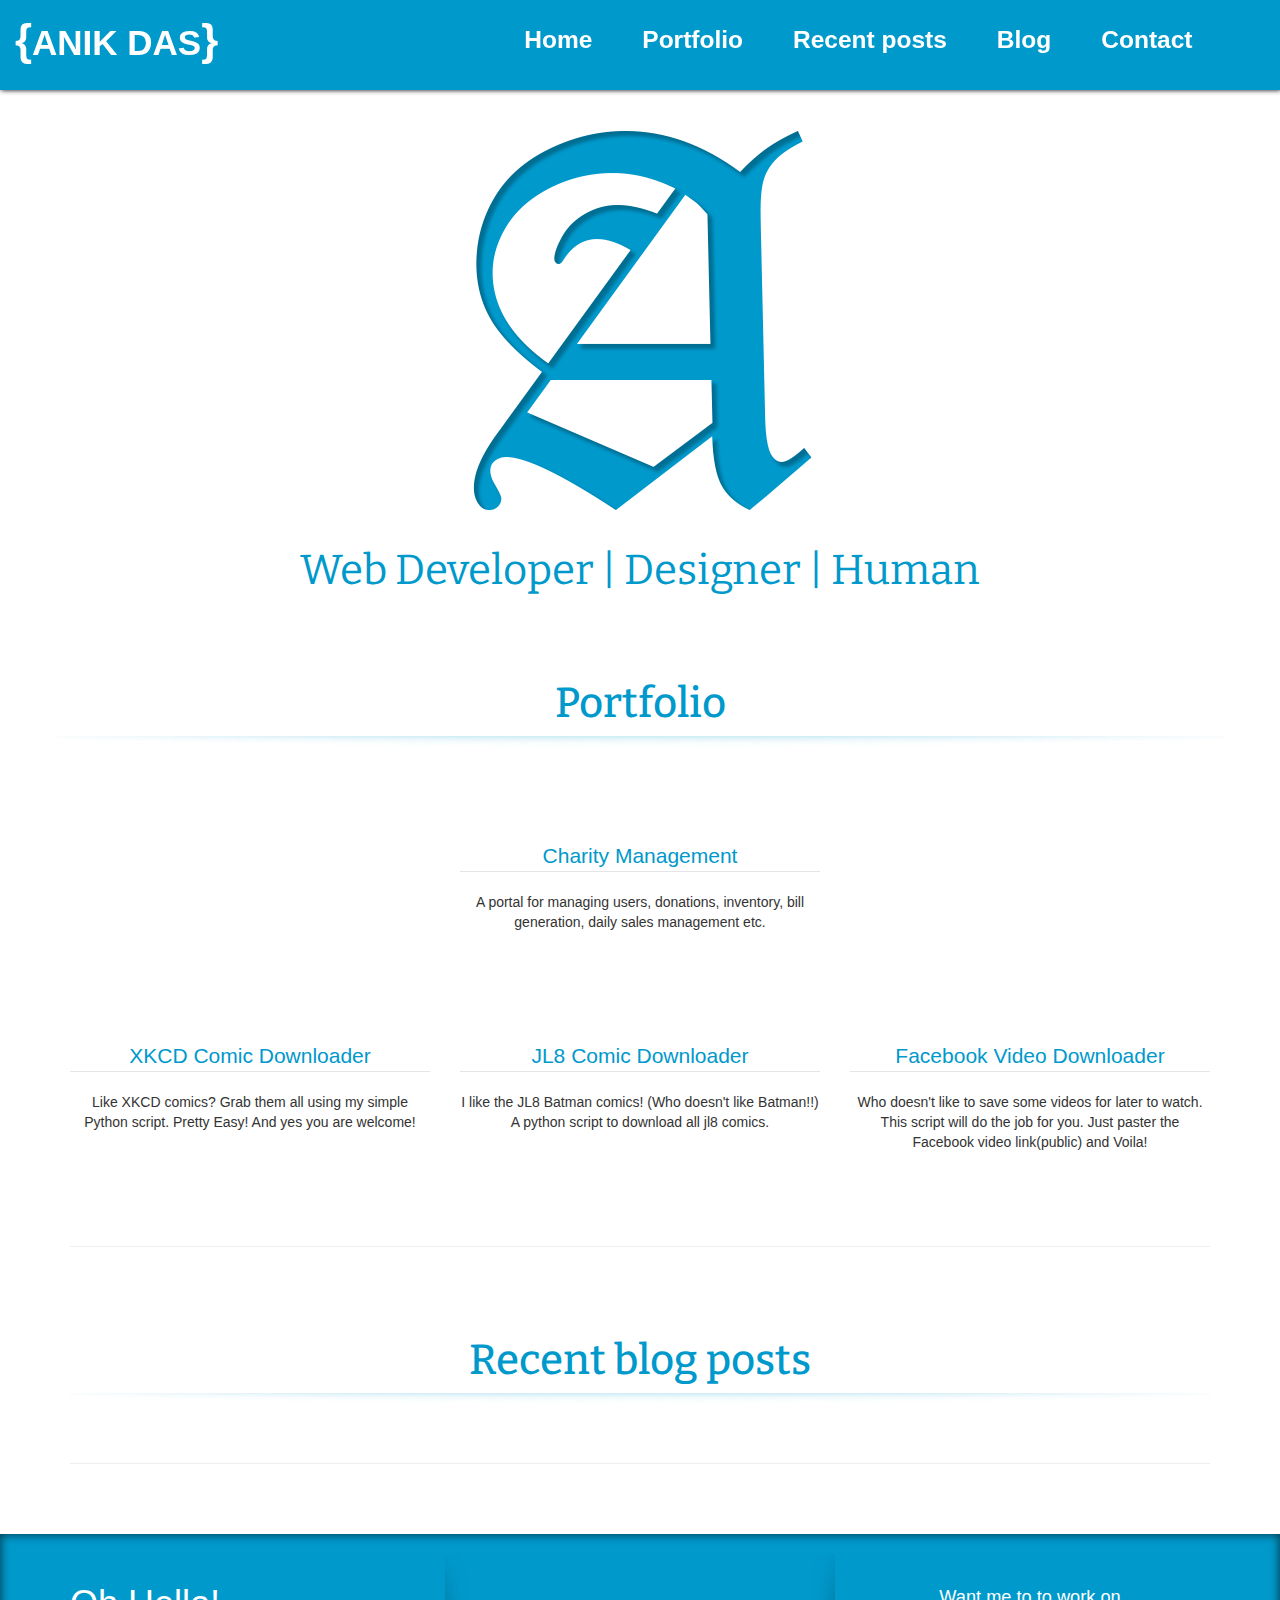
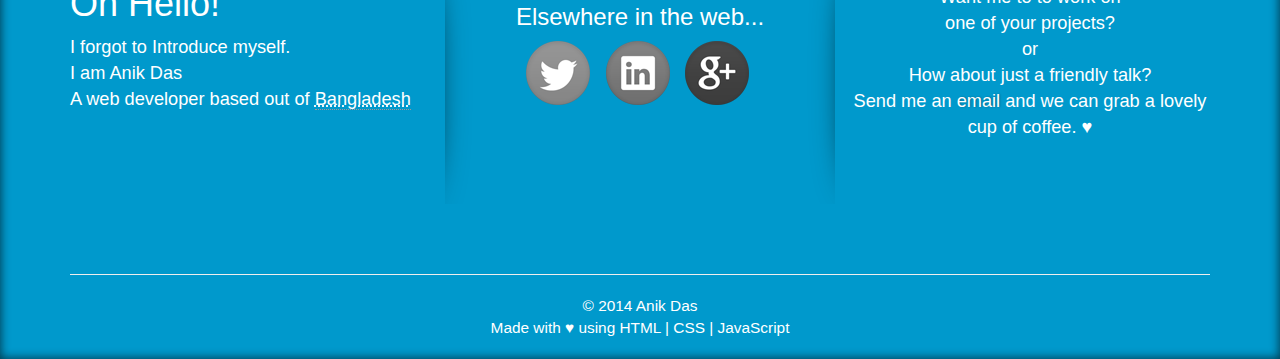
<file: index.html>
<!DOCTYPE html>
<html lang="en">
  <head>
    <meta charset="utf-8">
    <meta http-equiv="X-UA-Compatible" content="IE=edge">
    <meta name = "description" content="Welcome to the personal website of Anik Das, web developer based out of Bangladesh" >
    <meta name="viewport" content="width=device-width, initial-scale=1">
    <title>Anik Das</title>

    <!-- Bootstrap -->
    <link href="bootstrap/css/bootstrap.min.css" rel="stylesheet">
    <link href="css/main.css" rel="stylesheet">
    <link href='http://fonts.googleapis.com/css?family=Great+Vibes' rel='stylesheet' type='text/css'>
    <link href='http://fonts.googleapis.com/css?family=Bitter' rel='stylesheet' type='text/css'>
    <link rel="author" href="https://plus.google.com/+AnikDas">
    <!-- HTML5 Shim and Respond.js IE8 support of HTML5 elements and media queries -->
    <!-- WARNING: Respond.js doesn't work if you view the page via file:// -->
    <!--[if lt IE 9]>
      <script src="https://oss.maxcdn.com/libs/html5shiv/3.7.0/html5shiv.js"></script>
      <script src="https://oss.maxcdn.com/libs/respond.js/1.4.2/respond.min.js"></script>
    <![endif]-->
    <script type="text/javascript">
        (function(i,s,o,g,r,a,m){i['GoogleAnalyticsObject']=r;i[r]=i[r]||function(){
        (i[r].q=i[r].q||[]).push(arguments)},i[r].l=1*new Date();a=s.createElement(o),
        m=s.getElementsByTagName(o)[0];a.async=1;a.src=g;m.parentNode.insertBefore(a,m)
        })(window,document,'script','//www.google-analytics.com/analytics.js','ga');

        ga('create', 'UA-50449728-1', 'anikdas.com');
        ga('send', 'pageview');
    </script>
  </head>
  <body>
    <nav class="navbar navbar-default navbar-fixed-top" role="navigation">
      <div class="container-fluid nav-container">
        <!-- Brand and toggle get grouped for better mobile display -->
        <div class="navbar-header">
          <button type="button" class="navbar-toggle" data-toggle="collapse" data-target="#bs-example-navbar-collapse-1">
            <span class="sr-only">Toggle navigation</span>
            <span class="icon-bar"></span>
            <span class="icon-bar"></span>
            <span class="icon-bar"></span>
          </button>
          <a class="navbar-brand" data-scroll data-options= "offset: 110px;" href="#page1"><strong><span class ="braces">{</span>ANIK DAS<span class = "braces">}</span></strong></a>
        </div>

        <!-- Collect the nav links, forms, and other content for toggling -->
        <div class="collapse navbar-collapse" id="bs-example-navbar-collapse-1">
          <ul class="nav navbar-nav navbar-right">
            <li class = "nav-link" ><a data-scroll data-options= "offset: 110px;" href="#page1">Home</a></li>
            <li class = "nav-link" ><a data-scroll data-options= "offset: 30px;" href="#portfolio">Portfolio</a></li>
            <li class = "nav-link" ><a data-scroll data-options= "offset: 30px;" href="#page3">Recent posts</a></li>
            <li class = "nav-link" ><a href="http://anikdas.com/blog/">Blog</a></li>
            <li class = "nav-link" ><a data-scroll href="#about">Contact</a></li>
          </ul>
        </div><!-- /.navbar-collapse -->
      </div><!-- /.container-fluid -->
    </nav>
    <div class="container">
      <div id = "page1" class="row">
        <div id = "page1" class = "page1" class="col-md-12">
          <center>
            <img class="img-responsive" src="img/a.png">
          </center>
          <br>
          <p class = "head1 text-center name">Web Developer | Designer | Human</p>
        </div>
      </div>
      <div id = "portfolio" class="row page2">
        <h1 class = "name text-center">Portfolio</h1>
        <div class ="shadow" ></div>
        <br><br>
        <div class = "col-md-4" >
        </div>
        <div class = "col-md-4 inset-shadow" >
          <div class = "portfolio-launcher" data-portfolio = "portfolio 1">
            <legend>Charity Management</legend>
            <p>A portal for managing users, donations, inventory, bill generation, daily sales management etc.</p>
            <iframe src="http://ghbtns.com/github-btn.html?user=anikdas&repo=charityManagement&type=fork&count=true&size=large"
              allowtransparency="true" frameborder="0" scrolling="0" width="120" height="30"></iframe>
              <iframe src="http://ghbtns.com/github-btn.html?user=anikdas&repo=charityManagement&type=watch&count=true&size=large"
              allowtransparency="true" frameborder="0" scrolling="0" width="120" height="30"></iframe>
          </div>
          <!-- <img class = "portfolio-img" src="img/port1.png"> -->
        </div>
        <div class = "col-md-4" >
        </div>
        <br>
        <div class="clearfix"></div>
        <div class = "col-md-4 inset-shadow" >
          <div class = "portfolio-launcher" data-portfolio = "portfolio 1">
            <legend>XKCD Comic Downloader</legend>
            <p>Like XKCD comics? Grab them all using my simple Python script. Pretty Easy! And yes you are welcome!</p>
            <iframe src="http://ghbtns.com/github-btn.html?user=anikdas&repo=randomPython&type=fork&count=true&size=large"
              allowtransparency="true" frameborder="0" scrolling="0" width="120" height="30"></iframe>
              <iframe src="http://ghbtns.com/github-btn.html?user=anikdas&repo=randomPython&type=watch&count=true&size=large"
              allowtransparency="true" frameborder="0" scrolling="0" width="120" height="30"></iframe>
          </div>
          <!-- <img class = "portfolio-img" src="img/port1.png"> -->
        </div>

        <div class = "col-md-4 inset-shadow" >
          <div class = "portfolio-launcher" data-portfolio = "portfolio 1">
            <legend>JL8 Comic Downloader</legend>
            <p>I like the JL8 Batman comics! (Who doesn't like Batman!!) A python script to download all jl8 comics.</p>
            <iframe src="http://ghbtns.com/github-btn.html?user=anikdas&repo=randomPython&type=fork&count=true&size=large"
              allowtransparency="true" frameborder="0" scrolling="0" width="120" height="30"></iframe>
              <iframe src="http://ghbtns.com/github-btn.html?user=anikdas&repo=randomPython&type=watch&count=true&size=large"
              allowtransparency="true" frameborder="0" scrolling="0" width="120" height="30"></iframe>
          </div>
          <!-- <img class = "portfolio-img" src="img/port1.png"> -->
        </div>

        <div class = "col-md-4 inset-shadow" >
          <div class = "portfolio-launcher" data-portfolio = "portfolio 1">
            <legend>Facebook Video Downloader</legend>
            <p>Who doesn't like to save some videos for later to watch. This script will do the job for you. Just paster the Facebook video link(public) and Voila!</p>
            <iframe src="http://ghbtns.com/github-btn.html?user=anikdas&repo=randomPython&type=fork&count=true&size=large"
              allowtransparency="true" frameborder="0" scrolling="0" width="120" height="30"></iframe>
              <iframe src="http://ghbtns.com/github-btn.html?user=anikdas&repo=randomPython&type=watch&count=true&size=large"
              allowtransparency="true" frameborder="0" scrolling="0" width="120" height="30"></iframe>
          </div>
          <!-- <img class = "portfolio-img" src="img/port1.png"> -->
        </div>

      </div>
      <hr>
      <div id ="page3" class="page2">
        <h1 class = " name text-center">Recent blog posts</h1>
        <div class ="shadow" ></div>
        <div id ="recentBlogs" class="row">
        </div>
        <hr>
      </div>

      
    </div>
    <div id = "about" id="page4" class = "page2">
      <div class ="container-fluid about">
        <div class= "container">
          <div class="row">
            <div class="contact col-md-4">
              <h1 class = "">Oh Hello!</h1>
              <p>I forgot to Introduce myself. <br>
                I am Anik Das <br>
                A web developer based out of <abbr title = "A beautiful country in South Asia" ><a href="http://en.wikipedia.org/wiki/Bangladesh" target = "_blank">Bangladesh</a></abbr> <br>
              </p>
            </div>
            <br>
            <div class="col-md-4 contact footer hr-border text-center">
              <h3>Elsewhere in the web...</h3>
              <ul class ="list-inline">
                <li><a href="https://twitter.com/anikdas92" target = "_blank"><img class ="social-ico" src="img/social/twitter.png"></a></li>
                <li><a href="http://bd.linkedin.com/in/anikdas/" target = "_blank"><img class ="social-ico" src="img/social/linkedin.png"></a></li>
                <li><a href="https://www.google.com/+AnikDas" target = "_blank"><img class ="social-ico" src="img/social/google+.png"></a></li>
              </ul>
            </div>
            <div class="text-center col-md-4 contact hr-border-2">
              <p>
                Want me to to work on <br> one of your projects? <br>or<br>
                How about just a friendly talk? <br>
                Send me an <a class="link" href="mailto:hello@anikdas.com">email</a> and we can grab a lovely cup of coffee. &hearts;
              </p>
            </div>
            <div class="clearfix"></div>
            <div id ="footer" >
              <div class="container-fluid text-center">
                <hr>
                © 2014 Anik Das <br>
                Made with &hearts; using
                HTML | CSS | JavaScript <br>
              </div>
            </div>
          </div>
        </div>
      </div>
    </div>
    <!-- portfolio Modal 1 -->
    <div class="modal fade" id="portModal" tabindex="-1" role="dialog" aria-labelledby="portLable" aria-hidden="true">
      <div class="modal-dialog">
        <div class="modal-content">
          <div class="modal-header">
            <button type="button" class="close" data-dismiss="modal" aria-hidden="true">&times;</button>
            <h4 class="modal-title name" id="portLabel"></h4>
          </div>
          <div class="modal-body">
            ...
          </div>
        </div>
      </div>
    </div>

    
    <!-- portfolio modal 1 end -->
    <!-- jQuery (necessary for Bootstrap's JavaScript plugins) -->
    <script src="https://ajax.googleapis.com/ajax/libs/jquery/1.11.0/jquery.min.js"></script>
    <!-- Include all compiled plugins (below), or include individual files as needed -->
    <script src="bootstrap/js/bootstrap.min.js"></script>
    <script src="js/smooth-scroll.js"></script>
    <script src="js/main.js"></script>
  </body>
</html>
</file>
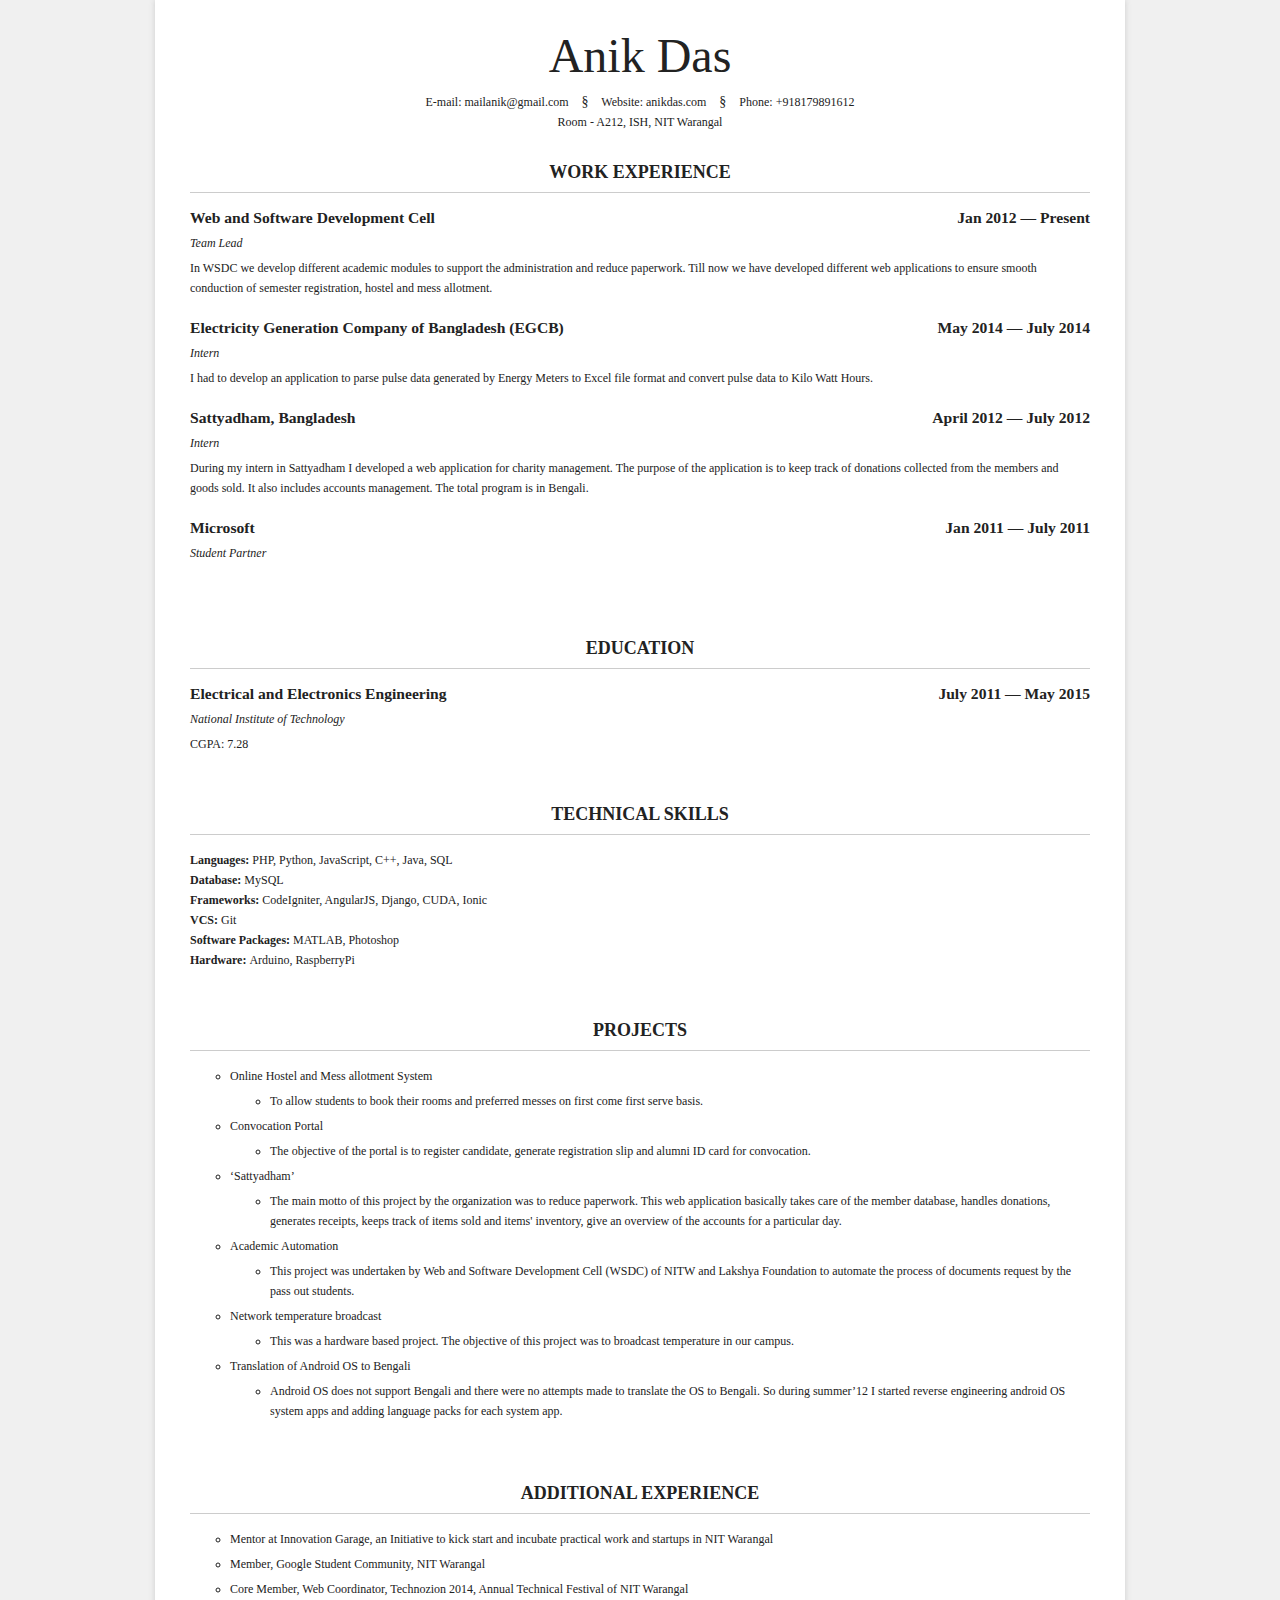
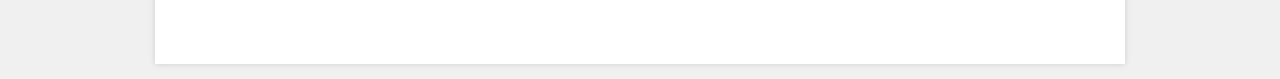
<file: CV/index.html>
<!DOCTYPE html>
<html>
<head>
	<title>Résumé</title>
	<meta http-equiv="Content-Type" content="text/html; charset=utf-8" />
	<meta http-equiv="Generator" content="CV Maker - https://cvmkr.com/" />
	<style type="text/css">
		body {
			background: #f0f0f0;
			margin: 0;
			padding: 0;
			
			font-family: Georgia, serif, 'Trebuchet MS';
			line-height: 20px;
			font-size: 12px;

			color: #222;
		}

		h1, h2, h3, h4 {
			margin: 0 0 15px 0;
			padding: 0;
		}
		h1 {
			font-size: 400%;
		}
		h2 {
			font-size: 210%;
		}
		h3 {
			font-size: 130%;
		}
		
		p {
			margin: 0 0 10px 0;
		}
		
		ul {
			list-style-type: circle;
		}
		li {
			margin-bottom: 5px;
		}
		a {
			color: #222;
		}
		/* ________________________________________________________ */
		.rtl {
			direction: rtl;
		}
		.clear {
			clear: both;
		}

		#main {
			background: #fff;
			width: 900px;
			padding: 35px;
			margin: 0 auto 15px auto;
			overflow: hidden;
			
			box-shadow: 0 0 6px #ccc;
		}
		
		#title {
			line-height: 42px;
			margin: 0px 0 15px 0;
			font-weight: normal;
			text-align: center;
		}
		
		#credit {
			margin-bottom: 20px;
			font-size: 11px;
			color: #999;
			text-align: center;
		}
			#credit a {
				color: #999;
			}
		
		p label {
			font-weight: bold;
			
			font-size: 110%;
			margin-right: 10px;
		}
			p label span.colon {
				display: inline;
			}

		
		.section {
			margin-bottom: 30px;
		}
		
		.item {
			margin: 0 0 20px 0;
		}

		/*  _____________________________ */
		.basic-info {
			margin: 0 auto 30px auto;
			width: 80%;
			overflow: hidden;
			text-align: center;
		}
		.basic-info p {
			margin: 0;
		}
		.basic-info .dot {
			display: inline;
			font-size: 14px;
			margin: 0 10px;
		}
		
		.section .title {
			text-transform: uppercase;
			font-size: 150%;
			text-align: center;
			border-bottom: 1px solid #ccc;
			padding-bottom: 10px;
		}
			.section .set h3 {
				margin: 0;
			}
		.section span {
			display: block;
		}
		.section h3 span.l, .section span.r {
			width: 49%;
			float: left;
		}
			.section span.r {
				float: right;
				text-align: right;
			}
			.section-education .school,
			.section-work .job_title {
				font-size: 100%;
				display: block;
				margin: 5px 0 5px 0;
				font-style: italic;
			}

		/* ___ photo ___ */
		#photo {
			width: 160px;
			height: 200px;
			overflow: hidden;
			float: left;
			margin-top: 8px;
			border-radius: 4px;
		}
		#photo img {
			width: 100%;
			height: auto;
		}
		.header.photo {
			margin-left: 190px;
		}
		.header.photo #title {
			text-align: left;
		}
		.header.photo .basic-info {
			float: none;
			padding: 0;
			width: auto;
			text-align: left;
		}

		@media screen and (max-width: 950px) {
			body {
				background: #fff;
			}
			#main {
				box-shadow: none;
				padding: 0;
				padding: 5px;
			}
		}
	</style>
</head>
<body class="lang-en ">

<div id="main">
	
	<h1 id="title">Anik Das</h1>
	<div class="basic-info section">
		<div class="set">
							<p class="email">
											E-mail: mailanik@gmail.com <span class="dot">&sect;</span>
					
											Website: anikdas.com <span class="dot">&sect;</span>
					
											Phone: +918179891612									</p>
			
							<p class="address">
										Room - A212, ISH, NIT Warangal				</p>
			
			<div class="clear"> </div>
		</div><!-- set //-->
		<div class="clear"> </div>
	</div><!-- basic-info //-->

	
		
			<div class="section section-work">
			<h2 class="title">Work experience</h2>
			<div class="set">
							<div class="item">
								<h3><span class="company l">Web and Software Development Cell</span>
						<span class="date r">Jan 2012 &mdash; Present</span>
							</h3>
							<span class="clear"> </span>
							<span class="job_title">Team Lead</span><span class="info">In WSDC we develop different academic modules to support the administration and reduce paperwork. Till now we have developed different web applications to ensure smooth conduction of semester registration, hostel and mess allotment.<br /></span><span class="clear"> </span>
							</div>
						
							<div class="item">
								<h3><span class="company l">Electricity Generation Company of Bangladesh (EGCB)</span>
						<span class="date r">May 2014 &mdash; July 2014</span>
							</h3>
							<span class="clear"> </span>
							<span class="job_title">Intern</span><span class="info">I had to develop an application to parse pulse data generated by Energy Meters to Excel file format and convert pulse data to Kilo Watt Hours.<br /></span><span class="clear"> </span>
							</div>
						
							<div class="item">
								<h3><span class="company l">Sattyadham, Bangladesh</span>
						<span class="date r">April 2012 &mdash; July 2012</span>
							</h3>
							<span class="clear"> </span>
							<span class="job_title">Intern</span><span class="info">During my intern in Sattyadham I developed a web application for charity management. The purpose of the application is to keep track of donations collected from the members and goods sold. It also includes accounts management. The total program is in Bengali.<br /></span><span class="clear"> </span>
							</div>
						
							<div class="item">
								<h3><span class="company l">Microsoft</span>
						<span class="date r">Jan 2011 &mdash; July 2011</span>
							</h3>
							<span class="clear"> </span>
							<span class="job_title">Student Partner</span><span class="info"><br /></span><span class="clear"> </span>
							</div>
						</div>
			<div class="clear"> </div>
		</div>
			<div class="section section-education">
			<h2 class="title">Education</h2>
			<div class="set">
						<div class="item">
							<h3><span class="course l">Electrical and Electronics Engineering</span>
						<span class="date r">July 2011 &mdash; May 2015</span>
							</h3>
							<span class="clear"> </span>
							<span class="school">National Institute of Technology</span><span class="info">CGPA: 7.28<br /></span><span class="clear"> </span>
						</div>
						</div>
			<div class="clear"> </div>
		</div>
			<div class="section section-1422518113030">
			<h2 class="title">Technical skills</h2>
			<div class="set">
						<div class="item">
							<span class="info"><strong>Languages:</strong> PHP, Python, JavaScript, C++, Java, SQL<br /><strong>Database: </strong>MySQL<br /><strong>Frameworks:</strong> CodeIgniter, AngularJS, Django, CUDA, Ionic<br /><strong>VCS: </strong>Git<br /><strong>Software Packages: </strong>MATLAB, Photoshop<br /><strong>Hardware: </strong>Arduino, RaspberryPi<br /><br /></span>
						</div>
					</div>
			<div class="clear"> </div>
		</div>
			<div class="section section-1422518833303">
			<h2 class="title">Projects</h2>
			<div class="set">
						<div class="item">
							<span class="info"><ul><li>Online Hostel and Mess allotment System</li><ul><li>To allow students to book their rooms and preferred messes on first come first serve basis.</li></ul><li>Convocation Portal</li><ul><li>The objective of the portal is to register candidate, generate registration slip and alumni ID card for convocation.</li></ul><li>‘Sattyadham’</li><ul><li>The main motto of this project by the organization was to reduce paperwork. This web application basically takes care of the member database, handles donations, generates receipts, keeps track of items sold and items' inventory, give an overview of the accounts for a particular day.</li></ul><li>Academic Automation</li><ul><li>This project was undertaken by Web and Software Development Cell (WSDC) of NITW and Lakshya Foundation to automate the process of documents request by the pass out students.</li></ul><li>Network temperature broadcast</li><ul><li>This was a hardware based project. The objective of this project was to broadcast temperature in our campus.</li></ul><li>Translation of Android OS to Bengali</li><ul><li>Android OS does not support Bengali and there were no attempts made to translate the OS to Bengali. So during summer’12 I started reverse engineering android OS system apps and adding language packs for each system app.<br /></li></ul></ul><br /></span>
						</div>
					</div>
			<div class="clear"> </div>
		</div>
			<div class="section section-1422519515051">
			<h2 class="title">Additional Experience</h2>
			<div class="set">
						<div class="item">
							<span class="info"><ul><li>Mentor at Innovation Garage, an Initiative to kick start and incubate practical work and startups in NIT Warangal</li><li>Member, Google Student Community, NIT Warangal</li><li>Core Member, Web Coordinator, Technozion 2014, Annual Technical Festival of NIT Warangal<br /></li></ul></span>
						</div>
					</div>
			<div class="clear"> </div>
		</div>
		
</div>
</body>
</html>
</file>
<file: css/main.css>
body {
	padding-top: 120px;
	background-color: white;
}
.page1 {
	min-height: 100px;
}
.navbar {
	top: 0;
	background-color: rgb(0, 153, 204);
	min-height: 90px;
	transition: min-height 0.5s ease;
	-moz-transition: min-height 0.5s ease;
	-webkit-transition: min-height 0.5s ease;
	box-shadow: 1px 0px 5px black;
	border-color: rgb(0, 153, 204) !important;
}

legend {
	color: rgb(0, 153, 204); 
}

.navbar-scrolled {
	min-height: 80px;
}

.nav-container {
	padding-top: 15px;
}
.nav-link>a{
	color: white !important;
}
.nav-link-scrolled>a{
	color: white !important;
}

@media(min-width:768px){
	.navbar-brand{
		font-size: 250%;
	}
	.name {
	font-size: 3em !important;
	}
}


.navbar-brand>strong{
	color: white;
}

.navbar-right {
	padding-right: 5%;
}

.nav-link{
	padding: 0px 10px !important;
	font-weight: 700;
	font-size: 1.75em;
	transition: font-size 0.2s ease-in-out;
	-webkit-transition: font-size 0.2s ease-in-out;
	-moz-transition: font-size 0.2s ease-in-out;
}

.nav-link-scrolled{
	padding: 0px 10px !important;
	font-weight: 700;
	font-size: 1.5em;
	transition: font-size 0.2s ease-in-out;
	-moz-transition: font-size 0.2s ease-in-out;
	-webkit-transition: font-size 0.2s ease-in-out;
}

.img-a{
	max-width: 100%;
	left: 35%;
}

.name {
	font-size: 3em;
	color: rgb(0, 153, 204);
	/*text-shadow: 2px 4px 5px rgba(150, 150, 150, 1);*/
	font-family: 'Bitter', cursive;
}
.portfolio-img {
	max-width: 100%;
	height: 100%;
	padding-top: 20px;
	transition: opacity 0.5s ease;
}
.portfolio-img:hover {
	opacity: 0.4;
}
.zoom-icon{
	position: absolute;
	min-height: 100%;
	 text-align: center; 
	font-size: 4em;
	color: black;
}

.page2 {
	padding-top: 50px;
}

.modal-dialog{
	width: 80%;
}

.modal-content {
	border-radius: 0px;
}

.portfolio-launcher{
	padding-top: 15px;
	cursor: pointer;
	min-height: 200px;
	text-align: center;
}


.rec-blog-link{
	color: rgb(0, 153, 204);
}

.about {
	background: rgb(0, 153, 204) no-repeat;
	box-shadow: inset 0px 0px 10px 1px rgba(0, 0, 0, 0.6);
}

.braces {
	font-size: 125%;
}

.head1 {
}

.inset-shadow {
	transition: box-shadow 0.5s ease-in-out;
	-moz-transition: box-shadow 0.5s ease-in-out;
	-webkit-transition: box-shadow 0.5s ease-in-out;
}

.inset-shadow:hover{
	box-shadow: inset 0px 0px 10px 1px rgba(0, 153, 204, 0.6);
}

.contact {
	padding-top: 30px;
	font-size: 130%;
}

.contact * {
	color: white;
}

.link {
	text-shadow: 1px 0px 2px rgba(0,0,0,0.3);
}


.shadow {
	background: url('../img/shadow.png') no-repeat;
	background-size: 100%;
	min-height: 50px;
}

.hr-border {
	background: url('../img/shadow2.png') no-repeat , url('../img/shadow3.png') no-repeat;
	background-position: 0% 0%, 100% 0%;
	height: 300px;
}

.hello {
	text-shadow: 0px 0px 15px #ffffff;
}

@media(min-width: 768px){
	.footer {
	}
}

.social-ico {
	filter: grayscale(100%);
	-webkit-filter: grayscale(100%);
	-moz-transition: -moz-filter 0.3s ease-in-out;
	-webkit-transition: -webkit-filter 0.3s ease-in-out;
	transition: filter 0.3s ease-in-out;
	transition: -webkit-filter 0.3s ease-in-out;
}

.social-ico:hover{
	-webkit-filter: grayscale(0%);
	filter: grayscale(0%);
}

#footer {
	padding-bottom: 20px;
	color: white;
	font-size: 110%;
}
</file>
